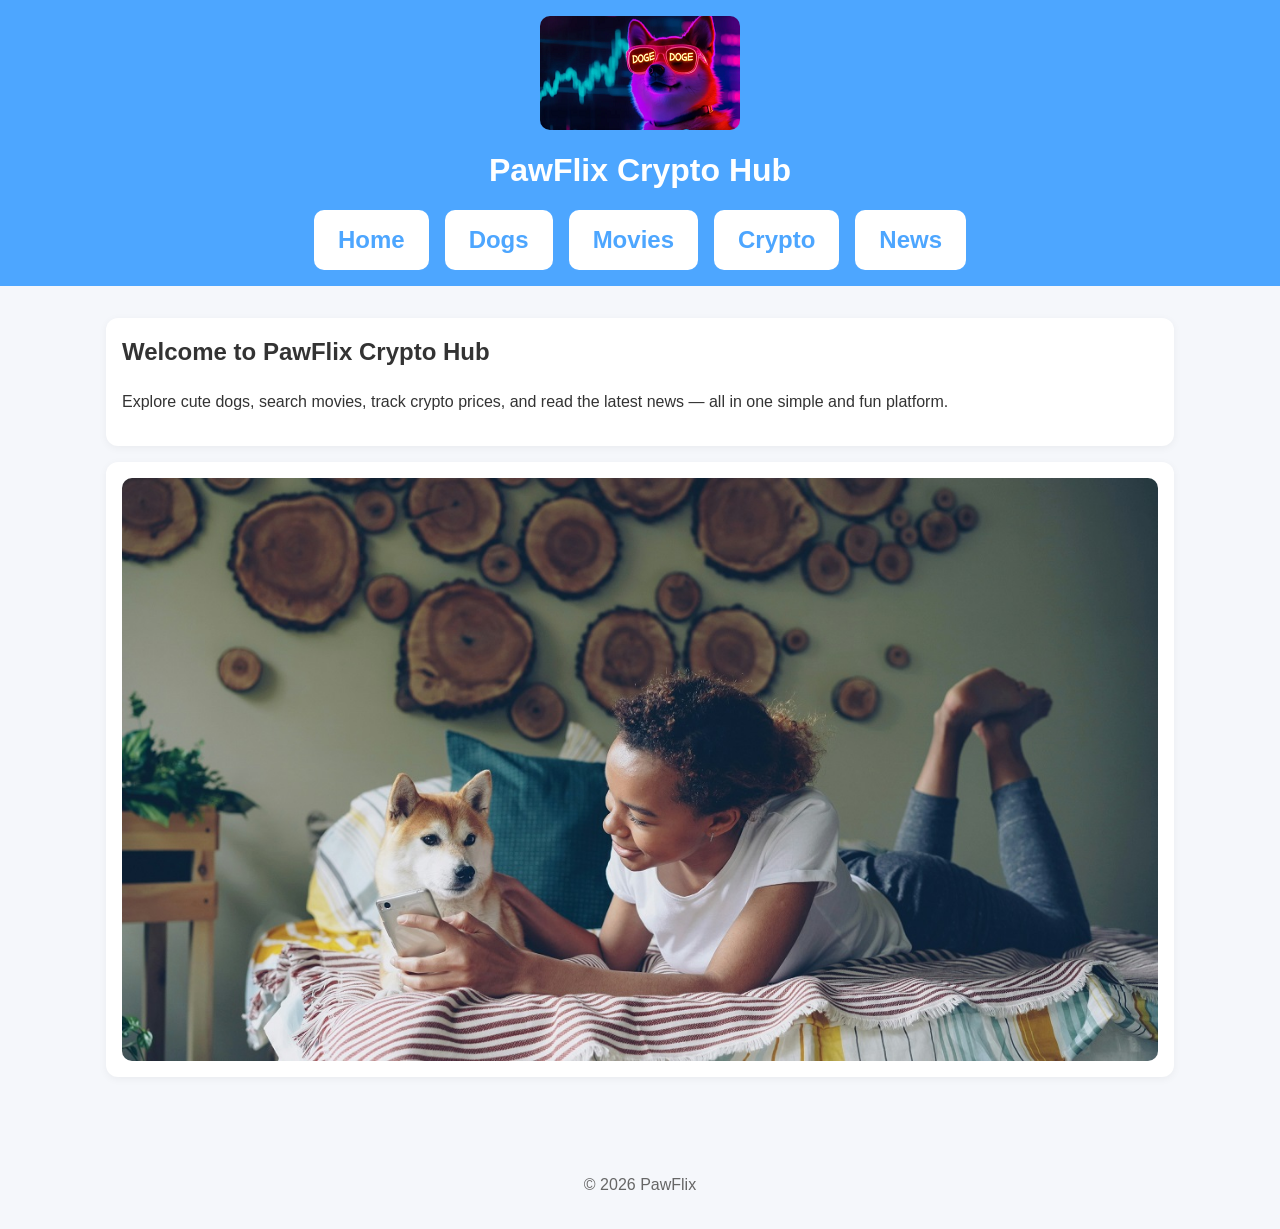
<file: index.html>
<!doctype html>
<html lang="en-US">
<head>
  <meta charset="utf-8">
  <meta name="viewport" content="width=device-width, initial-scale=1">
  <title>PawFlix Crypto Hub</title>

  <meta name="description" content="Dogs, Movies, Crypto and News in one place">
  <meta name="author" content="Your Name">

  <link rel="stylesheet" href="css/styles.css">
</head>

<body>

<header class="site-header">

  <!-- LOGO -->
  <img src="images/logo-200.webp" alt="PawFlix logo" class="logo">

  <!-- TITLE -->
  <h1>PawFlix Crypto Hub</h1>

  <!-- NAVIGATION -->
  <nav>
    <a href="index.html">Home</a>
    <a href="dogs.html">Dogs</a>
    <a href="movies.html">Movies</a>
    <a href="crypto.html">Crypto</a>
    <a href="news.html">News</a>
  </nav>

</header>

<main>

  <!-- WELCOME BANNER -->
  <section class="welcome-banner">
    <h2>Welcome to PawFlix Crypto Hub</h2>
    <p>
      Explore cute dogs, search movies, track crypto prices, and read the latest news —
      all in one simple and fun platform.
    </p>
  </section>

  <!-- HERO IMAGE -->
  <section>
    <picture>
      <source srcset="
        images/home-hero-600.webp 600w,
        images/home-hero-900.webp 900w,
        images/home-hero-1200.webp 1200w"
        sizes="(max-width:600px)100vw,(max-width:900px)80vw,1200px"
        type="image/webp">

      <img
        src="images/home-hero-1200.webp"
        alt="PawFlix homepage banner"
        loading="lazy">
    </picture>
  </section>

</main>

<footer>
  <p>&copy; 2026 PawFlix</p>
</footer>

</body>
</html>
</file>
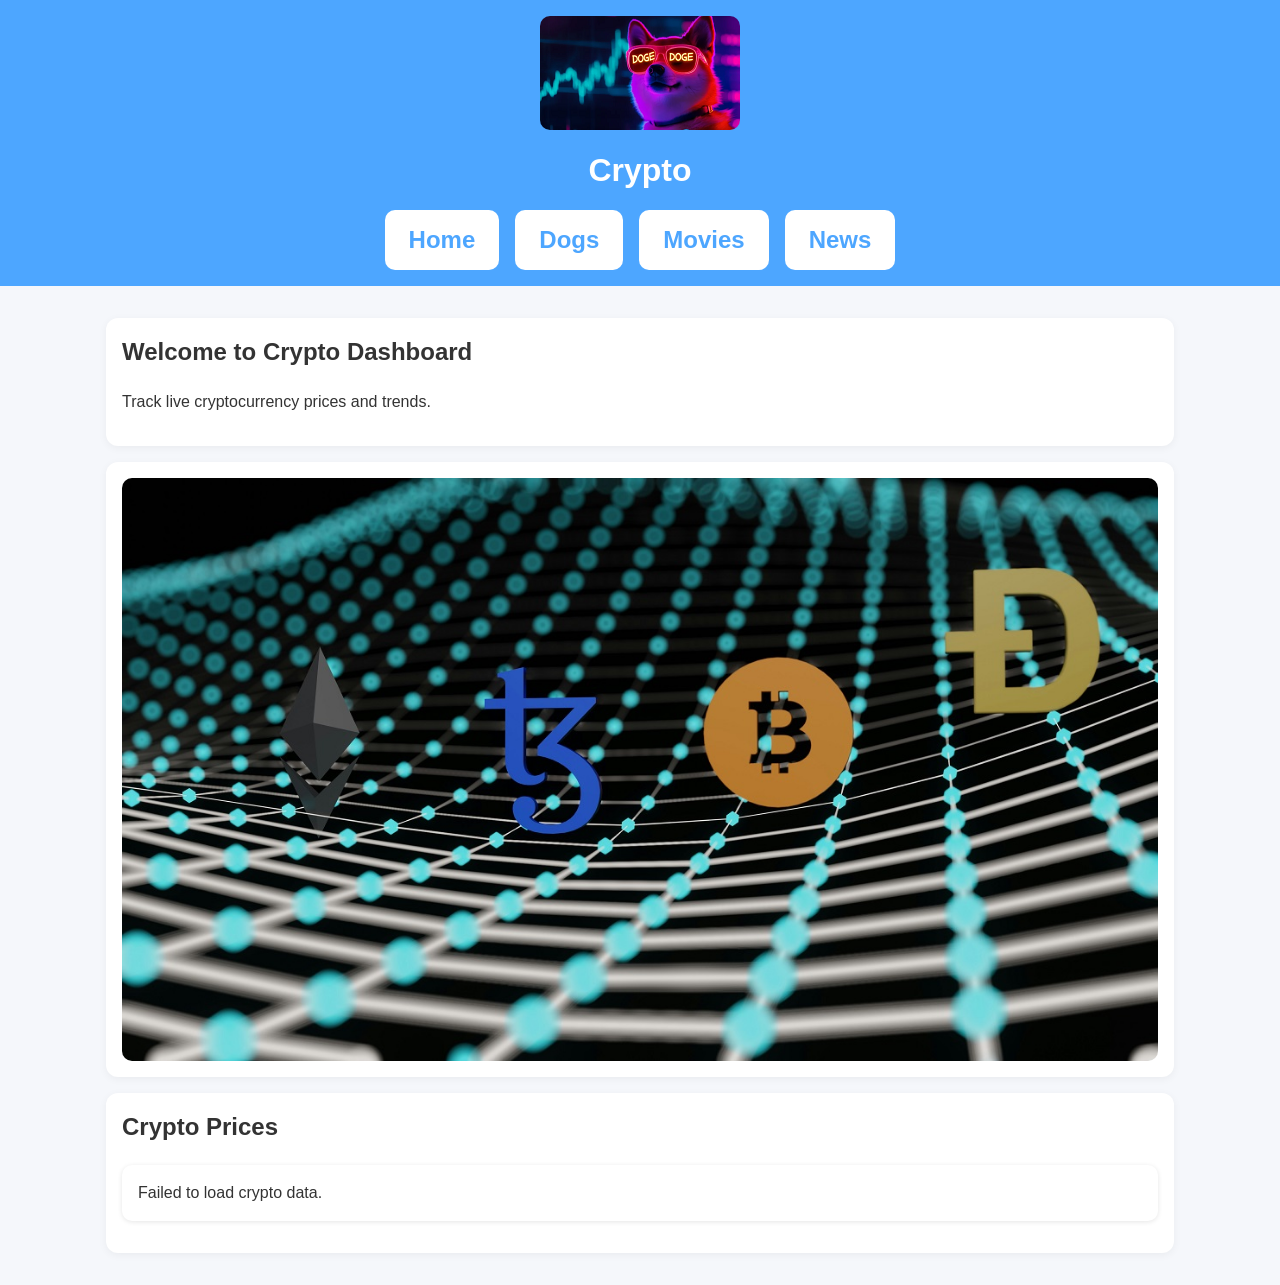
<file: crypto.html>
<!doctype html>
<html lang="en-US">
<head>
  <meta charset="utf-8">
  <meta name="viewport" content="width=device-width, initial-scale=1">
  <title>Crypto - PawFlix</title>
  <meta name="description" content="Crypto dashboard">

  <link rel="stylesheet" href="css/styles.css">
</head>

<body>

<header class="site-header">

  <img src="images/logo-200.webp" alt="PawFlix logo" class="logo">
  <h1>Crypto</h1>

  <nav>
    <a href="index.html">Home</a>
    <a href="dogs.html">Dogs</a>
    <a href="movies.html">Movies</a>
    <a href="news.html">News</a>
  </nav>

</header>

<main>

<section class="welcome-banner">
  <h2>Welcome to Crypto Dashboard</h2>
  <p>Track live cryptocurrency prices and trends.</p>
</section>

<section>
  <picture>
    <source srcset="
      images/crypto-hero-600.webp 600w,
      images/crypto-hero-900.webp 900w,
      images/crypto-hero-1200.webp 1200w"
      sizes="(max-width:600px)100vw,(max-width:900px)80vw,1200px"
      type="image/webp">
    <img src="images/crypto-hero-1200.webp" alt="Crypto banner" loading="lazy">
  </picture>
</section>

<section>
  <h2>Crypto Prices</h2>
  <div id="crypto-container"></div>
</section>

</main>

<script type="module" src="js/main.js"></script>
</body>
</html>
</file>
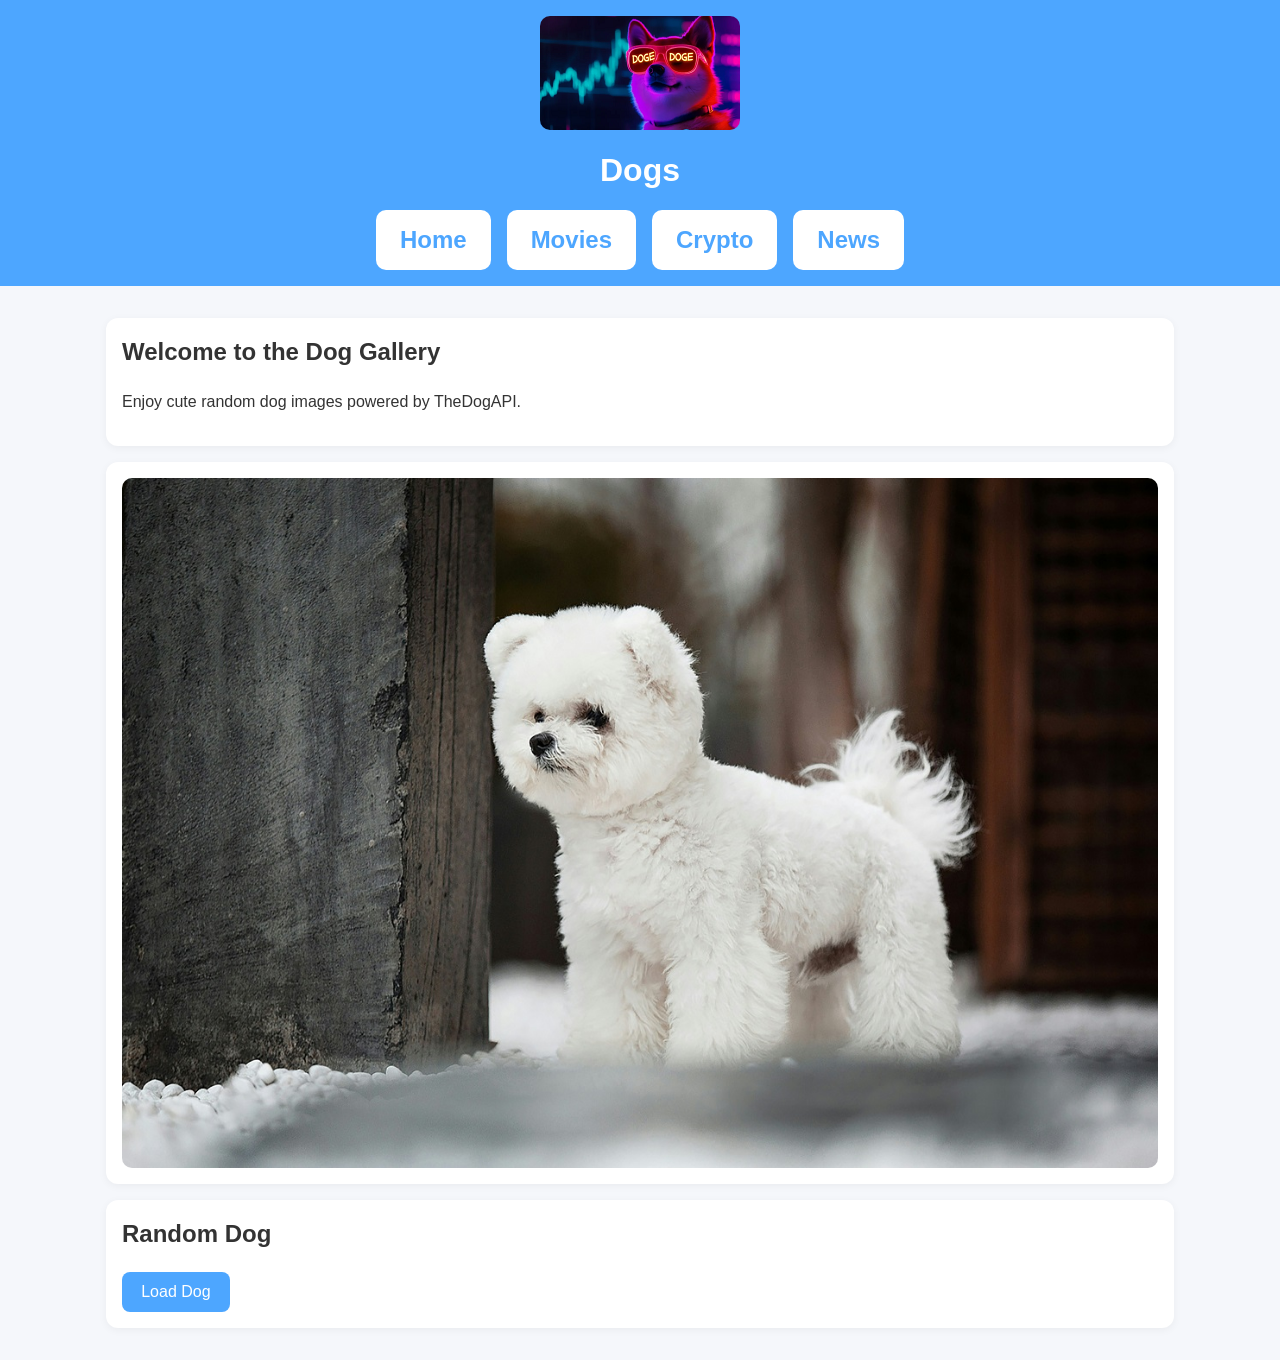
<file: dogs.html>
<!doctype html>
<html lang="en-US">
<head>
  <meta charset="utf-8">
  <meta name="viewport" content="width=device-width, initial-scale=1">
  <title>Dogs - PawFlix</title>
  <meta name="description" content="Cute dog gallery">

  <link rel="stylesheet" href="css/styles.css">
</head>

<body>

<header class="site-header">

  <img src="images/logo-200.webp" alt="PawFlix logo" class="logo">
  <h1>Dogs</h1>

  <nav>
    <a href="index.html">Home</a>
    <a href="movies.html">Movies</a>
    <a href="crypto.html">Crypto</a>
    <a href="news.html">News</a>
  </nav>

</header>

<main>

<section class="welcome-banner">
  <h2>Welcome to the Dog Gallery</h2>
  <p>Enjoy cute random dog images powered by TheDogAPI.</p>
</section>

<section>
  <picture>
    <source srcset="
      images/dogs-hero-600.webp 600w,
      images/dogs-hero-900.webp 900w,
      images/dogs-hero-1200.webp 1200w"
      sizes="(max-width:600px)100vw,(max-width:900px)80vw,1200px"
      type="image/webp">
    <img src="images/dogs-hero-1200.webp" alt="Dogs banner" loading="lazy">
  </picture>
</section>

<section>
  <h2>Random Dog</h2>
  <button id="load-dog">Load Dog</button>
  <div id="dog-container"></div>
</section>

</main>

<script type="module" src="js/main.js"></script>
</body>
</html>
</file>
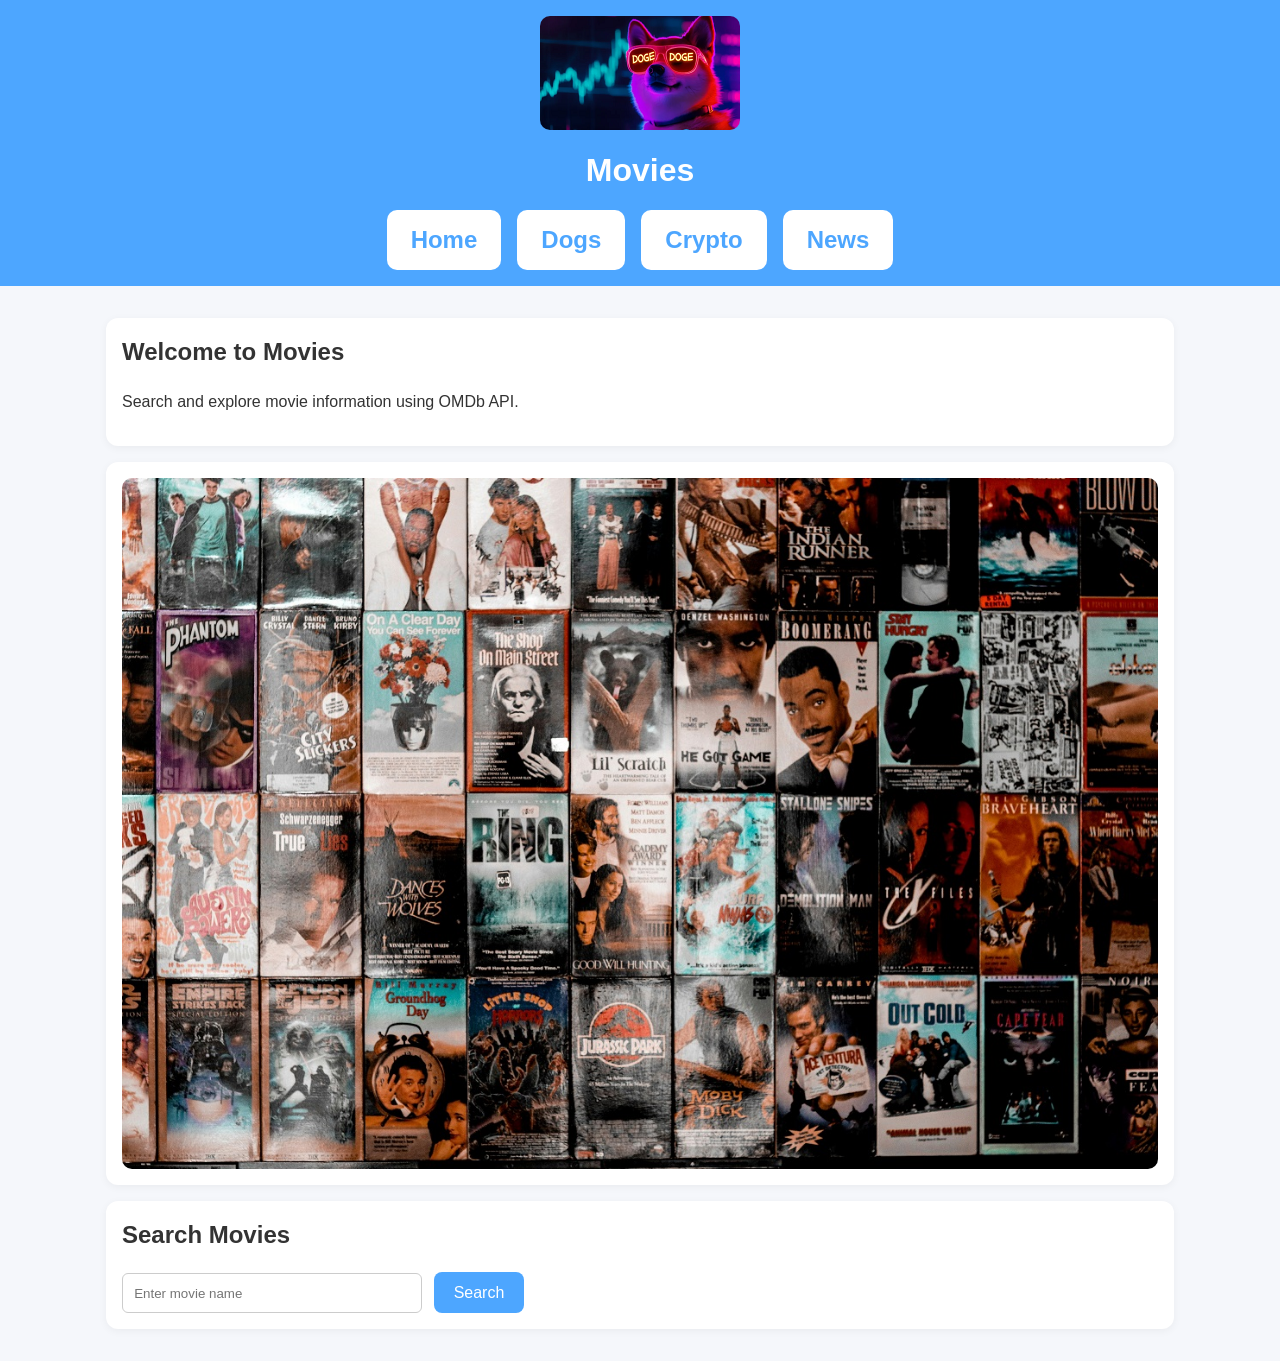
<file: movies.html>
<!doctype html>
<html lang="en-US">
<head>
  <meta charset="utf-8">
  <meta name="viewport" content="width=device-width, initial-scale=1">
  <title>Movies - PawFlix</title>
  <meta name="description" content="Search movies">

  <link rel="stylesheet" href="css/styles.css">
</head>

<body>

<header class="site-header">

  <img src="images/logo-200.webp" alt="PawFlix logo" class="logo">
  <h1>Movies</h1>

  <nav>
    <a href="index.html">Home</a>
    <a href="dogs.html">Dogs</a>
    <a href="crypto.html">Crypto</a>
    <a href="news.html">News</a>
  </nav>

</header>

<main>

<section class="welcome-banner">
  <h2>Welcome to Movies</h2>
  <p>Search and explore movie information using OMDb API.</p>
</section>

<section>
  <picture>
    <source srcset="
      images/movies-hero-600.webp 600w,
      images/movies-hero-900.webp 900w,
      images/movies-hero-1200.webp 1200w"
      sizes="(max-width:600px)100vw,(max-width:900px)80vw,1200px"
      type="image/webp">
    <img src="images/movies-hero-1200.webp" alt="Movies banner" loading="lazy">
  </picture>
</section>

<section>
  <h2>Search Movies</h2>
  <input id="movie-input" type="text" placeholder="Enter movie name">
  <button id="search-movie">Search</button>
  <div id="movie-results"></div>
</section>

</main>

<script type="module" src="js/main.js"></script>
</body>
</html>
</file>
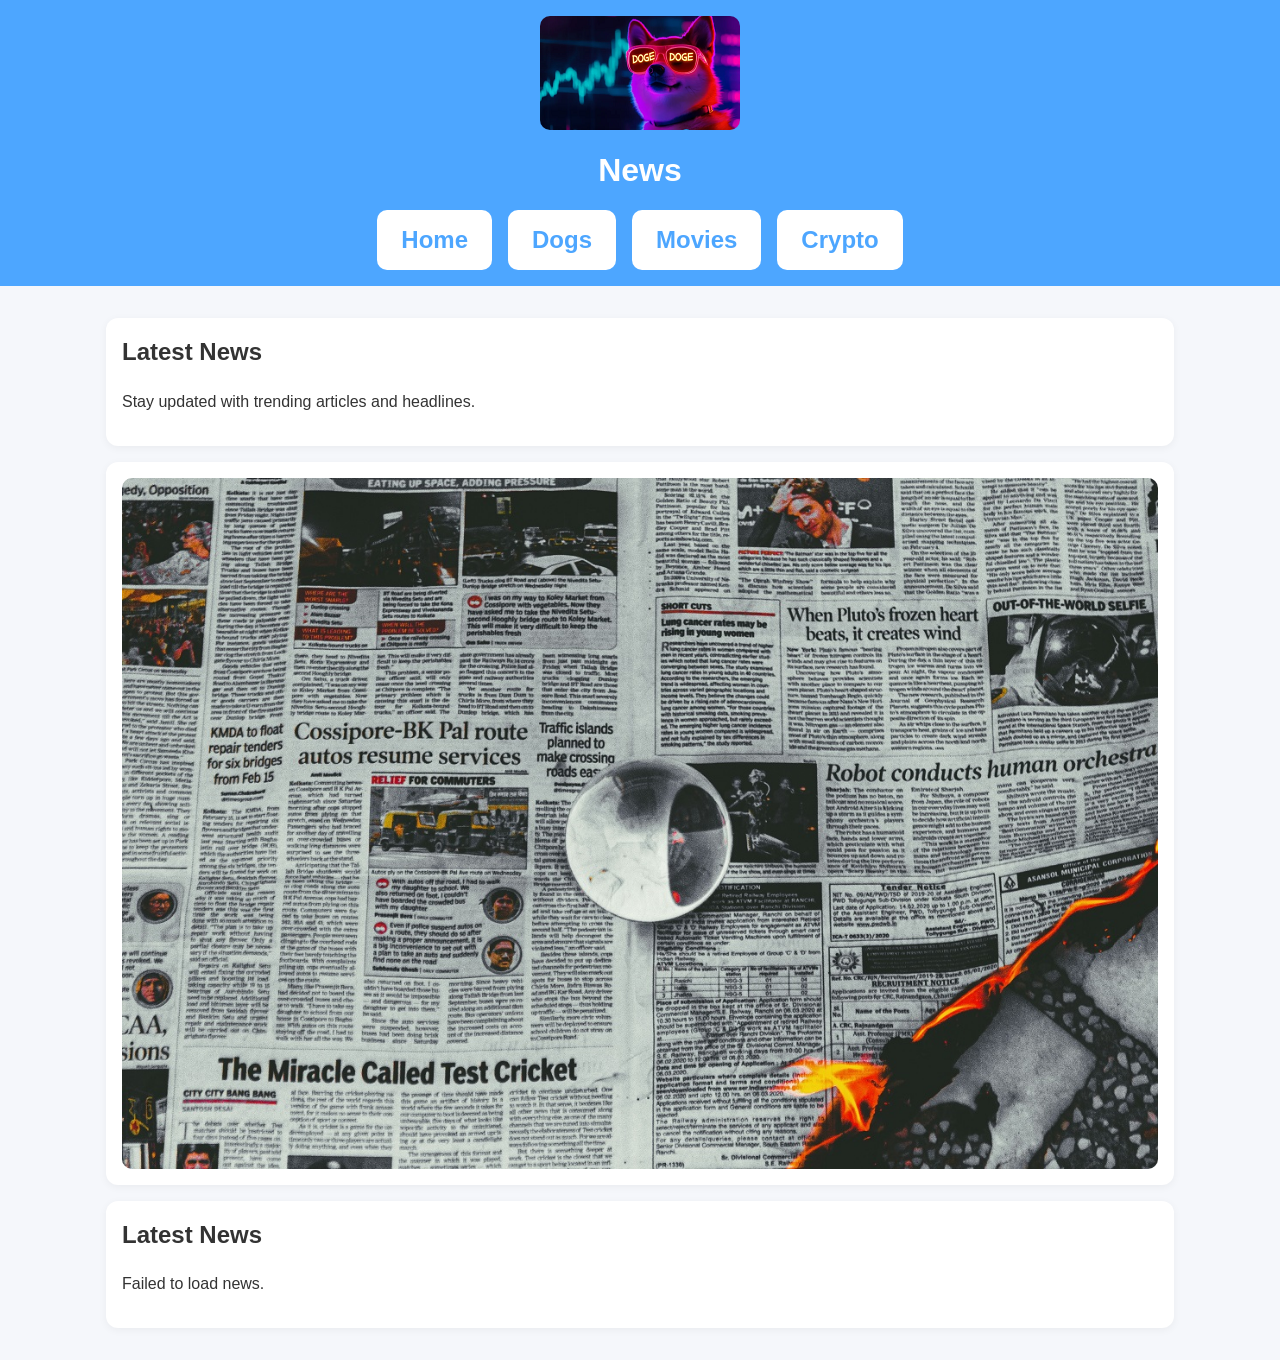
<file: news.html>
<!doctype html>
<html lang="en-US">
<head>
  <meta charset="utf-8">
  <meta name="viewport" content="width=device-width, initial-scale=1">
  <title>News - PawFlix</title>
  <meta name="description" content="Latest news">

  <link rel="stylesheet" href="css/styles.css">
</head>

<body>

<header class="site-header">

  <img src="images/logo-200.webp" alt="PawFlix logo" class="logo">
  <h1>News</h1>

  <nav>
    <a href="index.html">Home</a>
    <a href="dogs.html">Dogs</a>
    <a href="movies.html">Movies</a>
    <a href="crypto.html">Crypto</a>
  </nav>

</header>

<main>

<section class="welcome-banner">
  <h2>Latest News</h2>
  <p>Stay updated with trending articles and headlines.</p>
</section>

<section>
  <picture>
    <source srcset="
      images/news-hero-600.webp 600w,
      images/news-hero-900.webp 900w,
      images/news-hero-1200.webp 1200w"
      sizes="(max-width:600px)100vw,(max-width:900px)80vw,1200px"
      type="image/webp">
    <img src="images/news-hero-1200.webp" alt="News banner" loading="lazy">
  </picture>
</section>

<section>
  <h2>Latest News</h2>
  <div id="news-container"></div>
</section>

</main>

<script type="module" src="js/main.js"></script>
</body>
</html>
</file>
<file: css/styles.css>
:root {
  --primary: #4da6ff;
  --primary-dark: #1f7fd6;
  --bg: #f5f7fb;
  --text: #333;
  --white: #ffffff;
}

* {
  box-sizing: border-box;
}

body {
  margin: 0;
  font-family: Arial, sans-serif;
  background: var(--bg);
  color: var(--text);
  line-height: 1.5;
}

/* =========================
   HEADER
========================= */
.site-header {
  display: flex;
  flex-direction: column;
  align-items: center;
  text-align: center;
  background: var(--primary);
  color: var(--white);
  padding: 1rem;
}

/* LOGO */
.logo {
  width: 200px;
  height: auto;
  margin-bottom: 0.5rem;
}

/* TITLE */
.site-header h1 {
  margin: 0.5rem 0;
}

/* NAVIGATION */
nav {
  display: flex;
  gap: 1rem;
  flex-wrap: wrap;
  justify-content: center;
  margin-top: 0.5rem;
}

nav a {
  font-size: 1.5rem;
  padding: 0.75rem 1.5rem;
  background: var(--white);
  color: var(--primary);
  text-decoration: none;
  border-radius: 10px;
  font-weight: bold;
  transition: transform 0.2s ease, background 0.2s ease, color 0.2s ease;
}

nav a:hover {
  background: var(--primary-dark);
  color: var(--white);
  transform: scale(1.05);
}

/* =========================
   MAIN CONTENT
========================= */
main {
  max-width: 1100px;
  margin: auto;
  padding: 1rem;
}

/* SECTIONS */
section {
  background: var(--white);
  margin: 1rem 0;
  padding: 1rem;
  border-radius: 12px;
  box-shadow: 0 2px 8px rgba(0,0,0,0.05);
}

/* HEADINGS */
h1, h2 {
  margin-top: 0;
}

/* =========================
   IMAGES
========================= */
img {
  max-width: 100%;
  height: auto;
  display: block;
  border-radius: 10px;
}

/* =========================
   BUTTONS
========================= */
button {
  background: var(--primary);
  color: var(--white);
  border: none;
  padding: 0.7rem 1.2rem;
  border-radius: 8px;
  cursor: pointer;
  font-size: 1rem;
  transition: background 0.2s ease, transform 0.2s ease;
}

button:hover {
  background: var(--primary-dark);
  transform: scale(1.03);
}

/* =========================
   INPUTS
========================= */
input {
  padding: 0.7rem;
  width: 70%;
  max-width: 300px;
  border: 1px solid #ccc;
  border-radius: 6px;
  margin-right: 0.5rem;
}

/* =========================
   CARDS (API RESULTS)
========================= */
#movie-results div,
#crypto-container p,
#news-container article {
  margin-top: 1rem;
  padding: 1rem;
  background: var(--white);
  border-radius: 10px;
  box-shadow: 0 1px 5px rgba(0,0,0,0.1);
}

/* =========================
   FOOTER
========================= */
footer {
  text-align: center;
  padding: 1rem;
  margin-top: 2rem;
  color: #666;
}

/* =========================
   RESPONSIVE DESIGN
========================= */
@media (max-width: 768px) {

  nav a {
    width: 100%;
    text-align: center;
    font-size: 1.3rem;
  }

  input {
    width: 100%;
    margin-bottom: 0.5rem;
  }

  .logo {
    width: 150px;
  }
}
</file>
